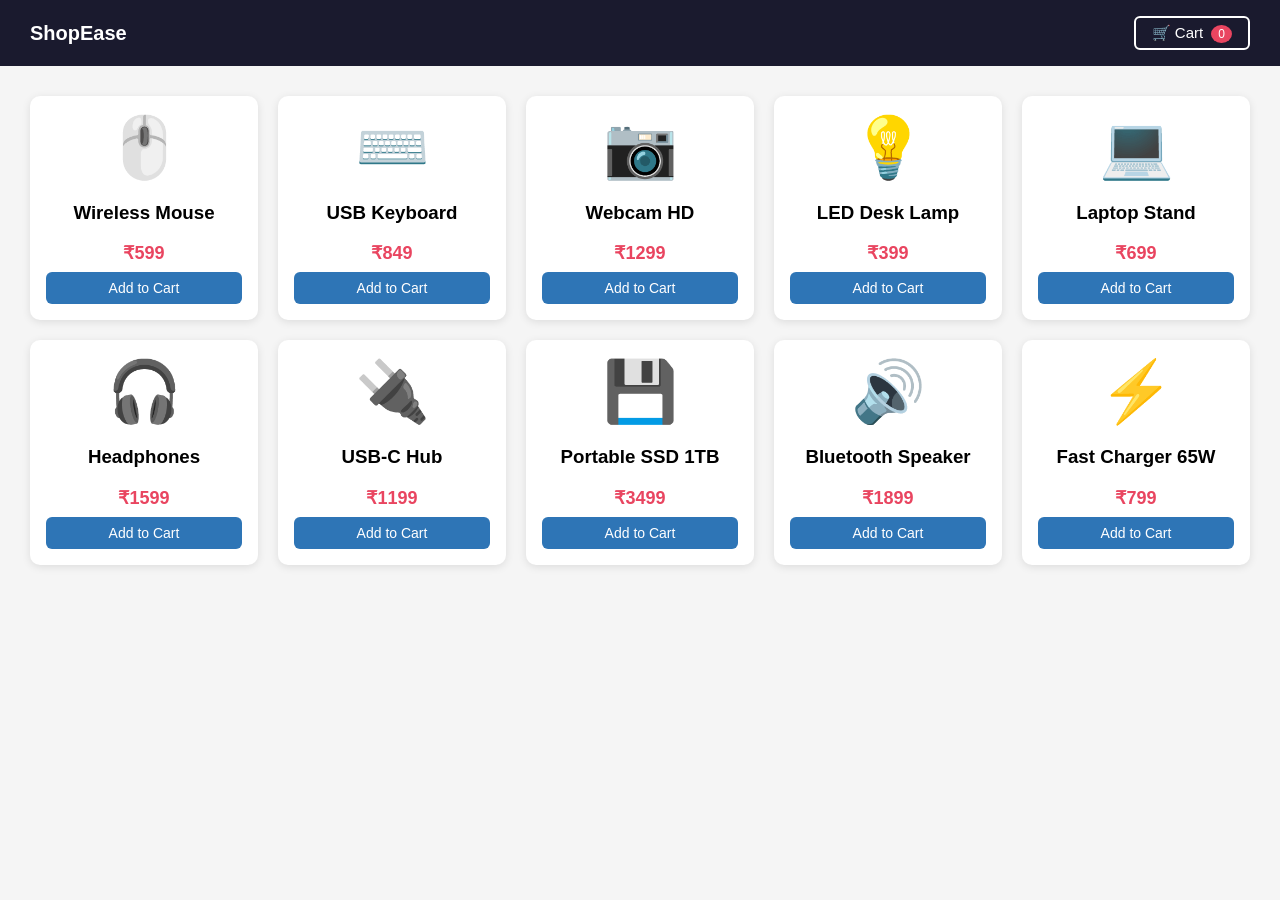
<file: EcommerceWeb/index.html>
<!DOCTYPE html>
<html lang="en">
<head>
  <title>ShopEase</title>
  <link href="style.css" rel="stylesheet">
  <link rel="stylesheet" href="animation.css">
</head>
<body>

<header>
  <span style="font-size:20px; font-weight:bold;">ShopEase</span>
  <button class="cart-btn" onclick="toggleCart()">
    🛒 Cart <span class="badge" id="cartCount">0</span>
  </button>
</header>

<div class="product-grid" id="productGrid"></div>

<!-- Cart panel -->
<div class="cart-panel" id="cartPanel">
  <h2>Your Cart</h2>
  <div id="cartItems"></div>
  <div class="cart-total" id="cartTotal"></div>
  <button class="checkout-btn" id="checkoutBtn" onclick="checkout()" disabled>Checkout</button>
  <button class="close-btn" onclick="toggleCart()">Close</button>
</div>

<!-- Order confirmed overlay -->
<div class="overlay" id="orderOverlay">
  <div class="order-box">
    <div style="font-size:50px;">📦</div>
    <h2>Order Confirmed!</h2>
    <div class="on-the-way">🚚 Your order is on the way!</div>
    <p style="color:#555; font-size:14px;">Estimated delivery: 2–4 business days</p>
    <div class="order-items" id="orderItems"></div>
    <div class="order-total" id="orderTotal"></div>
    <button class="done-btn" onclick="dismissOrder()">Continue Shopping</button>
  </div>
</div>

<script src="script.js"></script>
</body>
</html>
</file>
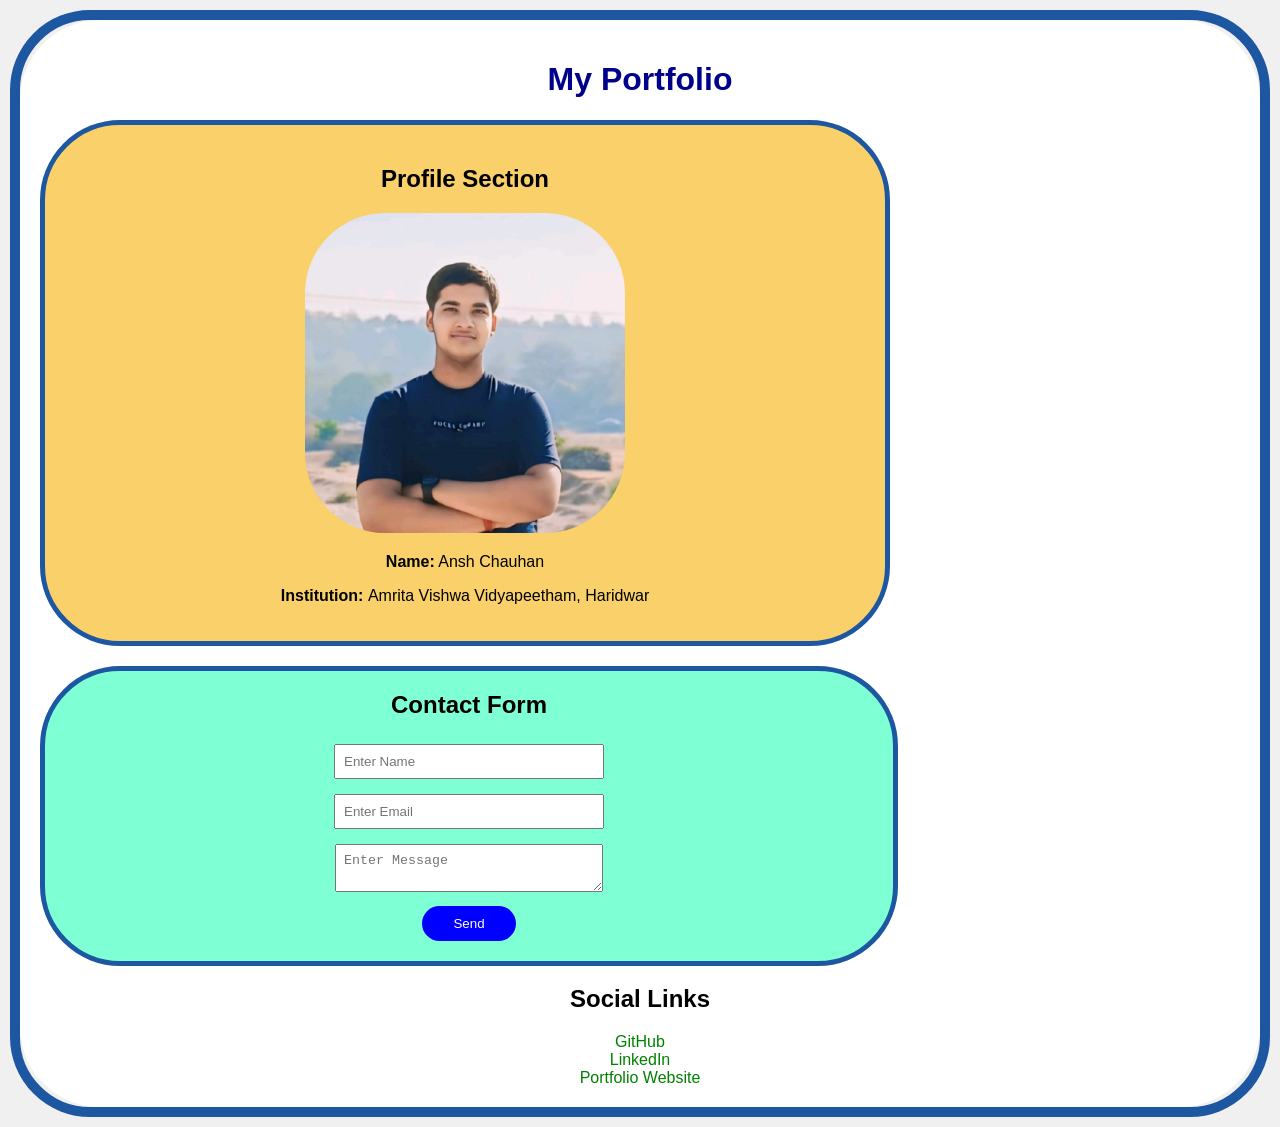
<file: Portfolio/index.html>
<!DOCTYPE html>
<html>
<head>
    <title>Portfolio Module</title>
    <link rel="stylesheet" href="style.css">
</head>

<body>
    <div class="mainBox">
        <h1>My Portfolio</h1>
        <div class="profile">
            <h2>Profile Section</h2>
            <img src="me.png" alt="Profile Image">
            <p><b>Name:</b> Ansh Chauhan</p>
            <p><b>Institution: </b>Amrita Vishwa Vidyapeetham, Haridwar</p>
        </div>

        <div class="contact">
            <h2>Contact Form</h2>
            <form>
                <input type="text" placeholder="Enter Name" id="name"><br>
                <input type="email" placeholder="Enter Email" id="email"><br>
                <textarea placeholder="Enter Message" id="message"></textarea><br>
                <button type="submit" onclick="Submit()">Send</button>
            </form>
        </div>

        <div class="links">
            <h2>Social Links</h2>
            <a href="https://www.github.in">GitHub</a><br>
            <a href="https://www.linkedin.com">LinkedIn</a><br>
            <a href="#">Portfolio Website</a>
        </div>
    </div>
<script src="script.js"></script>
</body>
</html>


 



<!-- 


 <!DOCTYPE html>
<html lang='en'>
<head>
  <title>To-Do List</title>
  <link rel="stylesheet" href="style.css">
</head>
<body>
  <nav class='navbar'>
    <div class='logo'>Ansh Website</div>
    <ul class='nav-links'>
      <li><a href='index.html'>Home</a></li>
      <li><a href='portfolio.html'>Portfolio</a></li>
      <li><a href='todo.html'>To-Do</a></li>
      <li><a href='quiz.html'>Quiz</a></li>
      <li><a href='shop.html'>Shop</a></li>
    </ul>
  </nav>
<div class="main">
  <h1>To-Do List</h1>
  <div class='input-area'>
    <input type='text' id='taskInput' placeholder='Enter a new task...'>
    <button onclick='addTask()'>Add</button>
  </div>
  <ul id='taskList'></ul>
</div>
  <script>
    function addTask() {
      const input = document.getElementById('taskInput');
      const text = input.value.trim();
      if (!text) { alert('Please enter a task!'); return; }
      const li = document.createElement('li');
      li.innerHTML = `
        <span>${text}</span>
        <div>
          <button class='btn-done' onclick='toggleDone(this)'>Done</button>
          <button class='btn-del'  onclick='deleteTask(this)'>Delete</button>
        </div>`;
      document.getElementById('taskList').appendChild(li);
      input.value = '';
    }
    function toggleDone(btn) { btn.closest('li').classList.toggle('done'); }
    function deleteTask(btn) { btn.closest('li').remove(); }
  </script>
</body>
</html>



  <style>
    body { 
        font-family: Arial, sans-serif; 
        max-width: 500px; 
        margin: 40px auto;
        background-color: antiquewhite;
        border:10px solid #2e5b6d;
        padding:30px;
        border-radius: 5em;
    }
    .input-area {
        display: flex; 
        gap: 10px; 
        margin-bottom: 20px; 
    }
    input[type='text'] { 
        flex: 1; 
        padding: 10px; 
        border: 2px solid #ccc; 
        border-radius: 6px; 
    }
    button { 
        padding: 10px 16px;
        background: #2e75b6; 
        color: #fff;
        border: none;
        border-radius: 6px; 
        cursor: pointer; 
    }
    li { 
        display: flex; 
        justify-content: space-between; 
        align-items: center;
        padding: 10px; 
        margin: 6px 0;
        background: #f9f9f9;
        border-left: 4px solid #2e75b6; 
        border-radius: 4px; 
    }
    li.done span { 
        text-decoration: line-through; 
        color: #999; 
    }
    .btn-done { 
        background: #27ae60; 
    }
    .btn-del  { 
        background: #e74c3c; 
    }
    .main{
    
    min-height: 10em;
    border:5px solid #2e5b6d;
    padding:40px;
    justify-self:center;
    border-radius:5em;
    background-color: gold;
    }

  </style> -->
</file>
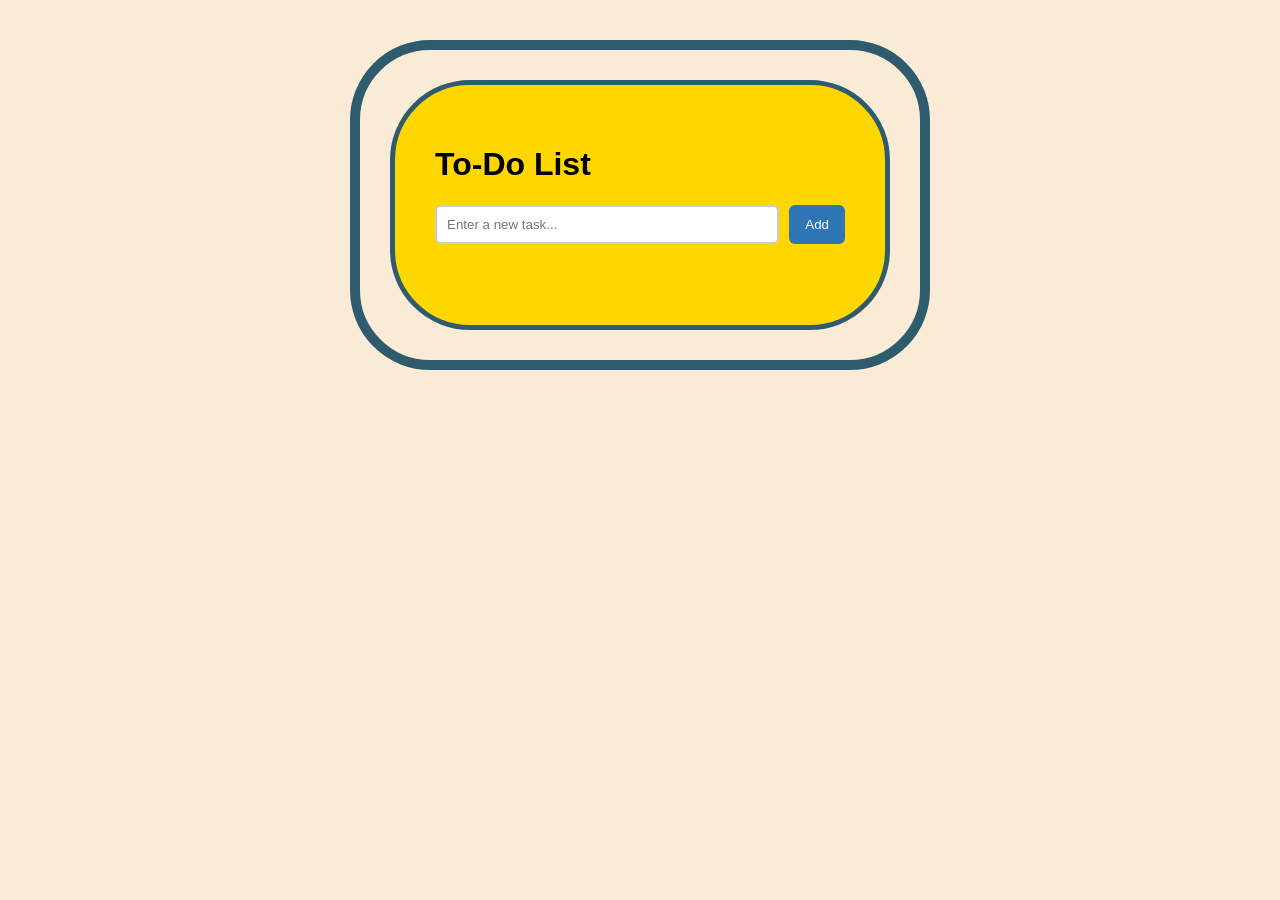
<file: TaskManagement/index.html>
<!DOCTYPE html>
<html lang='en'>
<head>
  <title>To-Do List</title>
  <link rel="stylesheet" href="animation.css">
<link rel="stylesheet" href="style.css">
</head>
<body>
<div class="main">
  <h1>To-Do List</h1>
  <div class='input-area'>
    <input type='text' id='taskInput' placeholder='Enter a new task...'>
    <button onclick='addTask()'>Add</button>
  </div>
  <ul id='taskList'></ul>
</div>
  <script src="script.js"></script>
</body>
</html>
</file>
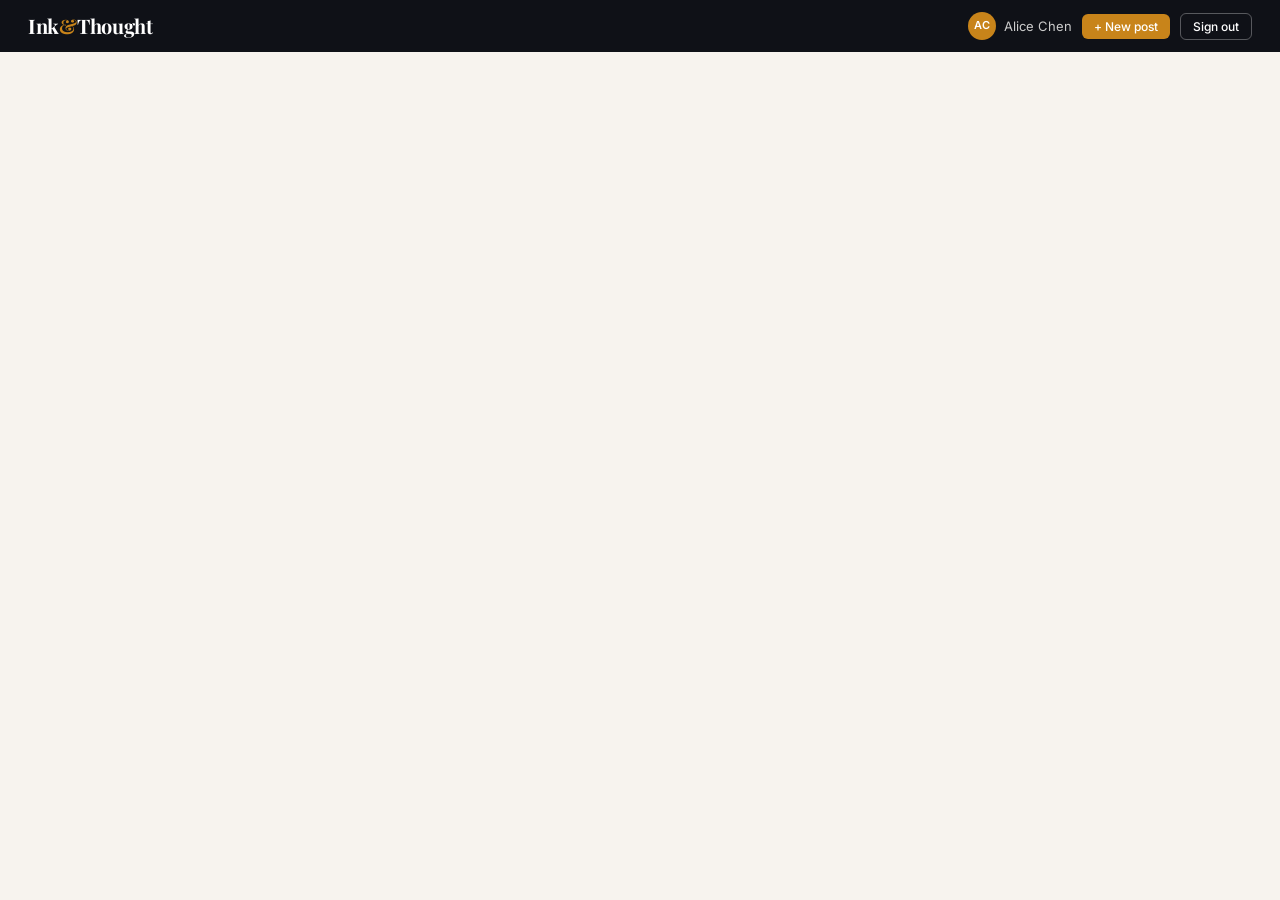
<file: BlogPlatform/blog_platform.html>
<!DOCTYPE html>
<html lang="en">
<head>
<meta charset="UTF-8">
<meta name="viewport" content="width=device-width, initial-scale=1.0">
<link href="https://fonts.googleapis.com/css2?family=Playfair+Display:wght@400;600;700&family=Inter:wght@300;400;500;600&display=swap" rel="stylesheet">
<style>
*{margin:0;padding:0;box-sizing:border-box}
:root{
--ink:#0F1117;--parchment:#F7F3EE;--accent:#C8841A;--accent-lt:#FDF3E0;
--sage:#5C7A62;--sage-lt:#EDF3EE;--muted:#7A7670;--border:#E2DDD7;
--white:#FFFFFF;--danger:#C0392B;--danger-lt:#FDE8E6;
--card-shadow:0 1px 4px rgba(15,17,23,0.08);
--serif:'Playfair Display',Georgia,serif;
--sans:'Inter',system-ui,sans-serif;
}
body{font-family:var(--sans);background:var(--parchment);color:var(--ink);min-height:100vh;font-size:15px;line-height:1.6}
h1,h2,h3,h4{font-family:var(--serif)}

/* TOPBAR */
#topbar{background:var(--ink);color:var(--white);display:flex;align-items:center;justify-content:space-between;padding:0 28px;height:52px;position:sticky;top:0;z-index:100}
.tb-brand{font-family:var(--serif);font-size:20px;font-weight:700;color:var(--white);cursor:pointer;letter-spacing:-.3px}
.tb-brand span{color:var(--accent)}
.tb-right{display:flex;align-items:center;gap:10px}
.tb-user{display:flex;align-items:center;gap:8px;font-size:13px;color:#ccc}
.avatar{width:28px;height:28px;border-radius:50%;background:var(--accent);display:flex;align-items:center;justify-content:center;font-size:11px;font-weight:600;color:var(--white)}
.btn{font-family:var(--sans);cursor:pointer;border:none;border-radius:6px;font-size:13px;font-weight:500;padding:7px 16px;transition:all .18s}
.btn-ghost{background:transparent;color:var(--white);border:1px solid rgba(255,255,255,.3)}
.btn-ghost:hover{background:rgba(255,255,255,.1)}
.btn-accent{background:var(--accent);color:var(--white)}
.btn-accent:hover{background:#B5741A}
.btn-sm{padding:5px 12px;font-size:12px}
.btn-outline{background:transparent;color:var(--ink);border:1px solid var(--border)}
.btn-outline:hover{background:var(--border)}
.btn-danger{background:var(--danger);color:#fff}
.btn-danger:hover{background:#a93226}
.btn-sage{background:var(--sage);color:#fff}
.btn-sage:hover{background:#4e6a54}

/* LAYOUT */
#app{display:none}
#auth-screen{display:flex;align-items:center;justify-content:center;min-height:calc(100vh - 52px);padding:20px}
.auth-card{background:var(--white);border:1px solid var(--border);border-radius:12px;padding:36px 40px;width:100%;max-width:420px;box-shadow:var(--card-shadow)}
.auth-card h2{font-size:24px;margin-bottom:6px}
.auth-card .sub{color:var(--muted);font-size:13px;margin-bottom:24px}
.field{margin-bottom:16px}
.field label{display:block;font-size:12px;font-weight:600;color:var(--muted);margin-bottom:5px;text-transform:uppercase;letter-spacing:.5px}
.field input,.field textarea,.field select{width:100%;padding:9px 12px;border:1px solid var(--border);border-radius:6px;font-family:var(--sans);font-size:14px;background:var(--white);color:var(--ink);outline:none;transition:border .15s}
.field input:focus,.field textarea:focus{border-color:var(--accent)}
.field textarea{resize:vertical;min-height:90px}
.auth-toggle{text-align:center;margin-top:16px;font-size:13px;color:var(--muted)}
.auth-toggle span{color:var(--accent);cursor:pointer;font-weight:500}
.auth-toggle span:hover{text-decoration:underline}
.err-msg{background:var(--danger-lt);color:var(--danger);border-radius:6px;padding:8px 12px;font-size:13px;margin-bottom:14px;display:none}
.success-msg{background:var(--sage-lt);color:var(--sage);border-radius:6px;padding:8px 12px;font-size:13px;margin-bottom:14px;display:none}

/* MAIN LAYOUT */
#main-layout{max-width:1100px;margin:0 auto;padding:28px 20px;display:grid;grid-template-columns:1fr 310px;gap:28px}
@media(max-width:760px){#main-layout{grid-template-columns:1fr}}

/* POST CARDS */
.section-header{display:flex;align-items:center;justify-content:space-between;margin-bottom:18px}
.section-title{font-size:18px;font-weight:700;font-family:var(--serif)}
.post-card{background:var(--white);border:1px solid var(--border);border-radius:10px;padding:22px 24px;margin-bottom:14px;box-shadow:var(--card-shadow);cursor:pointer;transition:transform .18s,box-shadow .18s;position:relative;border-left:4px solid transparent}
.post-card:hover{transform:translateY(-2px);box-shadow:0 4px 16px rgba(15,17,23,0.1)}
.post-card.cat-tech{border-left-color:#2980b9}
.post-card.cat-life{border-left-color:var(--sage)}
.post-card.cat-opinion{border-left-color:var(--accent)}
.post-card.cat-tutorial{border-left-color:#8e44ad}
.post-meta{display:flex;align-items:center;gap:10px;margin-bottom:10px;flex-wrap:wrap}
.cat-badge{font-size:10px;font-weight:600;text-transform:uppercase;letter-spacing:.6px;padding:3px 8px;border-radius:4px}
.cat-tech{background:#EBF3FB;color:#1a6fa8}
.cat-life{background:var(--sage-lt);color:var(--sage)}
.cat-opinion{background:var(--accent-lt);color:var(--accent)}
.cat-tutorial{background:#F3EBF9;color:#6c3483}
.post-time{font-size:12px;color:var(--muted)}
.post-author{font-size:12px;color:var(--muted);font-weight:500}
.post-card h3{font-size:18px;font-weight:700;margin-bottom:8px;line-height:1.35;font-family:var(--serif)}
.post-card p.excerpt{font-size:13px;color:var(--muted);line-height:1.6;margin-bottom:12px}
.post-footer{display:flex;align-items:center;justify-content:space-between}
.comment-count{font-size:12px;color:var(--muted);display:flex;align-items:center;gap:4px}
.post-actions{display:flex;gap:6px}
.empty-state{text-align:center;padding:48px 20px;color:var(--muted)}
.empty-state h3{font-size:18px;margin-bottom:8px;color:var(--ink);font-family:var(--serif)}
.empty-state p{font-size:13px}

/* SIDEBAR */
.sidebar-card{background:var(--white);border:1px solid var(--border);border-radius:10px;padding:20px;margin-bottom:18px;box-shadow:var(--card-shadow)}
.sidebar-card h4{font-size:13px;font-weight:700;text-transform:uppercase;letter-spacing:.6px;color:var(--muted);margin-bottom:14px}
.user-info{display:flex;align-items:center;gap:12px;margin-bottom:14px}
.user-info .avatar{width:40px;height:40px;font-size:15px}
.user-info-text .name{font-weight:600;font-size:14px}
.user-info-text .email{font-size:12px;color:var(--muted)}
.stat-row{display:flex;justify-content:space-between;margin-bottom:16px}
.stat-box{text-align:center;flex:1}
.stat-box .num{font-size:22px;font-weight:700;font-family:var(--serif);color:var(--ink)}
.stat-box .lbl{font-size:11px;color:var(--muted);margin-top:2px}
.filter-btn{display:block;width:100%;text-align:left;background:none;border:none;cursor:pointer;padding:7px 10px;border-radius:6px;font-size:13px;font-family:var(--sans);color:var(--ink);transition:background .15s;margin-bottom:2px}
.filter-btn:hover{background:var(--parchment)}
.filter-btn.active{background:var(--accent-lt);color:var(--accent);font-weight:600}
.cat-dot{display:inline-block;width:8px;height:8px;border-radius:50%;margin-right:6px}

/* MODAL OVERLAY */
.modal-bg{position:fixed;inset:0;background:rgba(15,17,23,.55);z-index:200;display:none;align-items:center;justify-content:center;padding:20px}
.modal-bg.open{display:flex}
.modal{background:var(--white);border-radius:12px;width:100%;max-width:640px;max-height:90vh;overflow-y:auto;padding:32px 36px;position:relative;box-shadow:0 20px 60px rgba(0,0,0,.2)}
.modal-close{position:absolute;top:14px;right:16px;background:none;border:none;cursor:pointer;font-size:20px;color:var(--muted);line-height:1}
.modal-close:hover{color:var(--ink)}
.modal h2{font-size:22px;margin-bottom:20px}
.modal-footer{display:flex;gap:10px;justify-content:flex-end;margin-top:20px}

/* POST DETAIL */
#post-detail{display:none;max-width:760px;margin:0 auto;padding:28px 20px}
.back-btn{display:inline-flex;align-items:center;gap:6px;font-size:13px;color:var(--muted);cursor:pointer;margin-bottom:22px;border:none;background:none;font-family:var(--sans)}
.back-btn:hover{color:var(--ink)}
.detail-header{margin-bottom:22px}
.detail-header h1{font-size:30px;font-weight:700;line-height:1.25;margin-bottom:12px;font-family:var(--serif)}
.detail-meta{display:flex;align-items:center;gap:12px;flex-wrap:wrap;font-size:13px;color:var(--muted);margin-bottom:16px}
.detail-body{font-size:15px;line-height:1.8;color:#2c2a27;margin-bottom:32px;white-space:pre-wrap}
.divider{border:none;border-top:1px solid var(--border);margin:24px 0}
.comments-section h3{font-size:18px;font-weight:700;font-family:var(--serif);margin-bottom:18px}
.comment-form{background:var(--parchment);border-radius:10px;padding:18px;margin-bottom:22px}
.comment-form textarea{width:100%;padding:9px 12px;border:1px solid var(--border);border-radius:6px;font-family:var(--sans);font-size:13px;resize:vertical;min-height:72px;outline:none;background:var(--white)}
.comment-form textarea:focus{border-color:var(--accent)}
.comment-form-footer{display:flex;justify-content:flex-end;margin-top:10px}
.comment{display:flex;gap:12px;margin-bottom:18px}
.comment-avatar{width:34px;height:34px;border-radius:50%;background:var(--sage);display:flex;align-items:center;justify-content:center;font-size:12px;font-weight:600;color:#fff;flex-shrink:0}
.comment-bubble{flex:1;background:var(--white);border:1px solid var(--border);border-radius:8px;padding:12px 14px}
.comment-author{font-weight:600;font-size:13px;margin-bottom:2px}
.comment-time{font-size:11px;color:var(--muted);margin-bottom:6px}
.comment-text{font-size:13px;line-height:1.6;color:var(--ink)}
.comment-del{float:right;background:none;border:none;font-size:11px;color:var(--muted);cursor:pointer;margin-left:8px}
.comment-del:hover{color:var(--danger)}
.no-comments{text-align:center;padding:24px;color:var(--muted);font-size:13px}
.own-badge{font-size:10px;background:var(--accent-lt);color:var(--accent);padding:1px 6px;border-radius:4px;margin-left:6px;font-weight:500}
</style>
</head>
<body>

<div id="topbar">
  <div class="tb-brand" onclick="goHome()">Ink<span>&</span>Thought</div>
  <div class="tb-right">
    <div id="auth-btns" style="display:flex;gap:8px">
      <button class="btn btn-ghost btn-sm" onclick="showAuth('login')">Sign in</button>
      <button class="btn btn-accent btn-sm" onclick="showAuth('register')">Join free</button>
    </div>
    <div id="user-btns" style="display:none;display:flex;gap:10px;align-items:center">
      <div class="tb-user">
        <div class="avatar" id="nav-avatar"></div>
        <span id="nav-name"></span>
      </div>
      <button class="btn btn-accent btn-sm" onclick="openNewPost()">+ New post</button>
      <button class="btn btn-ghost btn-sm" onclick="logout()">Sign out</button>
    </div>
  </div>
</div>

<!-- AUTH SCREEN -->
<div id="auth-screen">
  <div class="auth-card">
    <h2 id="auth-title">Welcome back</h2>
    <p class="sub" id="auth-sub">Sign in to read, write, and connect.</p>
    <div class="err-msg" id="auth-err"></div>
    <div class="success-msg" id="auth-ok"></div>
    <div class="field"><label>Email</label><input type="email" id="auth-email" placeholder="you@example.com"></div>
    <div class="field" id="auth-name-field" style="display:none"><label>Display name</label><input type="text" id="auth-name" placeholder="Your name"></div>
    <div class="field"><label>Password</label><input type="password" id="auth-pass" placeholder="••••••••"></div>
    <button class="btn btn-accent" style="width:100%;padding:10px" id="auth-submit-btn" onclick="authSubmit()">Sign in</button>
    <div class="auth-toggle" id="auth-toggle">Don't have an account? <span onclick="switchAuth()">Join free</span></div>
  </div>
</div>

<!-- MAIN APP -->
<div id="app">
  <div id="main-layout">
    <div id="feed-col">
      <div class="section-header">
        <div class="section-title" id="feed-title">Latest posts</div>
        <div id="feed-subtitle" style="font-size:12px;color:var(--muted)"></div>
      </div>
      <div id="post-list"></div>
    </div>
    <div id="sidebar">
      <div class="sidebar-card">
        <h4>Your profile</h4>
        <div class="user-info">
          <div class="avatar" id="sidebar-avatar" style="width:40px;height:40px;font-size:15px"></div>
          <div class="user-info-text">
            <div class="name" id="sidebar-name"></div>
            <div class="email" id="sidebar-email"></div>
          </div>
        </div>
        <div class="stat-row">
          <div class="stat-box"><div class="num" id="stat-posts">0</div><div class="lbl">Posts</div></div>
          <div class="stat-box"><div class="num" id="stat-comments">0</div><div class="lbl">Comments</div></div>
          <div class="stat-box"><div class="num" id="stat-total">0</div><div class="lbl">Total posts</div></div>
        </div>
        <button class="btn btn-outline" style="width:100%;font-size:13px" onclick="openNewPost()">Write a new post</button>
      </div>
      <div class="sidebar-card">
        <h4>Filter by category</h4>
        <button class="filter-btn active" onclick="setFilter('all',this)"><span class="cat-dot" style="background:#666"></span>All posts</button>
        <button class="filter-btn" onclick="setFilter('tech',this)"><span class="cat-dot" style="background:#2980b9"></span>Technology</button>
        <button class="filter-btn" onclick="setFilter('life',this)"><span class="cat-dot" style="background:#5C7A62"></span>Lifestyle</button>
        <button class="filter-btn" onclick="setFilter('opinion',this)"><span class="cat-dot" style="background:#C8841A"></span>Opinion</button>
        <button class="filter-btn" onclick="setFilter('tutorial',this)"><span class="cat-dot" style="background:#8e44ad"></span>Tutorial</button>
      </div>
    </div>
  </div>
</div>

<!-- POST DETAIL VIEW -->
<div id="post-detail">
  <button class="back-btn" onclick="backToFeed()">&#8592; Back to feed</button>
  <div class="detail-header">
    <div class="post-meta" id="detail-meta"></div>
    <h1 id="detail-title"></h1>
    <div class="detail-meta" id="detail-info"></div>
    <div id="detail-owner-actions" style="display:none;gap:8px;display:none"></div>
  </div>
  <div class="detail-body" id="detail-body"></div>
  <hr class="divider">
  <div class="comments-section">
    <h3 id="comments-heading">Comments</h3>
    <div class="comment-form" id="comment-form">
      <textarea id="comment-input" placeholder="Share your thoughts..."></textarea>
      <div class="comment-form-footer">
        <button class="btn btn-accent btn-sm" onclick="submitComment()">Post comment</button>
      </div>
    </div>
    <div id="comments-list"></div>
  </div>
</div>

<!-- NEW/EDIT POST MODAL -->
<div class="modal-bg" id="post-modal">
  <div class="modal">
    <button class="modal-close" onclick="closeModal('post-modal')">&#215;</button>
    <h2 id="post-modal-title">Write a new post</h2>
    <div class="err-msg" id="post-err"></div>
    <input type="hidden" id="edit-post-id">
    <div class="field"><label>Title</label><input type="text" id="post-title" placeholder="An interesting headline..."></div>
    <div class="field">
      <label>Category</label>
      <select id="post-cat" style="width:100%;padding:9px 12px;border:1px solid var(--border);border-radius:6px;font-family:var(--sans);font-size:14px;background:var(--white);color:var(--ink);outline:none">
        <option value="tech">Technology</option>
        <option value="life">Lifestyle</option>
        <option value="opinion">Opinion</option>
        <option value="tutorial">Tutorial</option>
      </select>
    </div>
    <div class="field"><label>Content</label><textarea id="post-body" placeholder="Write your post here..." style="min-height:180px"></textarea></div>
    <div class="modal-footer">
      <button class="btn btn-outline" onclick="closeModal('post-modal')">Cancel</button>
      <button class="btn btn-accent" onclick="savePost()">Publish post</button>
    </div>
  </div>
</div>

<!-- DELETE CONFIRM MODAL -->
<div class="modal-bg" id="delete-modal">
  <div class="modal" style="max-width:380px">
    <button class="modal-close" onclick="closeModal('delete-modal')">&#215;</button>
    <h2 style="font-size:18px;margin-bottom:10px">Delete this post?</h2>
    <p style="font-size:13px;color:var(--muted);margin-bottom:20px">This will permanently delete the post and all its comments. This can't be undone.</p>
    <div class="modal-footer">
      <button class="btn btn-outline" onclick="closeModal('delete-modal')">Cancel</button>
      <button class="btn btn-danger" onclick="confirmDelete()">Delete post</button>
    </div>
  </div>
</div>

<script>
let state = {
  mode: 'auth',
  authMode: 'login',
  currentUser: null,
  currentFilter: 'all',
  viewingPostId: null,
  deletingPostId: null,
  users: [
    {id:'u1',name:'Alice Chen',email:'alice@example.com',pass:'alice123'},
    {id:'u2',name:'Marcus Webb',email:'marcus@example.com',pass:'marcus123'},
  ],
  posts: [
    {id:'p1',title:'Why Electron is perfect for cross-platform desktop apps',body:'Electron has transformed how we build desktop applications. By combining Chromium and Node.js, it lets web developers build native-feeling apps using the same skills they use every day.\n\nThe beauty of Electron lies in its simplicity. You write HTML, CSS, and JavaScript — and you get a desktop app for Windows, macOS, and Linux. No platform-specific code, no new languages to learn.\n\nOf course, it has trade-offs. The bundle size is larger than native apps since Chromium is bundled in. Memory usage is higher. But for productivity tools, dev tools, and internal apps, these trade-offs are almost always worth it.\n\nApps like VS Code, Slack, Figma, Notion, and Discord all run on Electron. That says a lot about its production-readiness.',cat:'tech',author:'u1',authorName:'Alice Chen',ts:Date.now()-86400000*3,comments:[]},
    {id:'p2',title:'The art of writing a blog post people actually finish reading',body:'Most blog posts are abandoned within the first paragraph. Why? Because they promise something in the headline and immediately disappoint with a wall of preamble.\n\nHere is the single most important rule: start with your best idea. Not a definition, not a history lesson, not "In today\'s fast-paced world..." — your actual, interesting, specific idea.\n\nThe second rule is rhythm. Long sentences build tension. Short ones release it. Vary them. Mix technical depth with plain language. Give readers a reason to stay at the end of every paragraph.\n\nFinally, earn your ending. Don\'t summarize what you just said. Leave the reader with something they\'ll think about later.',cat:'opinion',author:'u2',authorName:'Marcus Webb',ts:Date.now()-86400000*1,comments:[
      {id:'c1',text:'This completely changed how I approach writing. The "start with your best idea" rule is so obvious in hindsight!',author:'u1',authorName:'Alice Chen',ts:Date.now()-86400000*.5}
    ]},
    {id:'p3',title:'Local Storage vs IndexedDB: choosing the right client-side store',body:'When you need to persist data in a browser app without a server, you have two main options: localStorage and IndexedDB.\n\nLocalStorage is simple: key-value pairs, synchronous, up to ~5MB. Great for user preferences, settings, or small amounts of string data. The catch? Blocking — every read/write blocks the main thread.\n\nIndexedDB is a full object store: asynchronous, supports complex queries, stores structured data, up to gigabytes. The trade-off is API complexity. You need to work with transactions, cursors, and event-driven callbacks.\n\nFor most UI Lab projects, localStorage is plenty. For offline-capable apps, media caches, or large datasets, reach for IndexedDB or a wrapper like Dexie.js.',cat:'tutorial',author:'u1',authorName:'Alice Chen',ts:Date.now()-86400000*5,comments:[
      {id:'c2',text:'Dexie.js is a game-changer. The localStorage-like API on top of IndexedDB is so much nicer to work with.',author:'u2',authorName:'Marcus Webb',ts:Date.now()-86400000*4.5},
      {id:'c3',text:'Great breakdown! What about sessionStorage? Worth mentioning it is cleared when the tab closes.',author:'u1',authorName:'Alice Chen',ts:Date.now()-86400000*4}
    ]},
  ]
};

function uid(){return 'x'+Math.random().toString(36).slice(2,9)}
function initials(name){return name.split(' ').map(w=>w[0]).join('').toUpperCase().slice(0,2)}
function timeAgo(ts){
  const d=(Date.now()-ts)/1000;
  if(d<60)return 'just now';
  if(d<3600)return Math.floor(d/60)+'m ago';
  if(d<86400)return Math.floor(d/3600)+'h ago';
  return Math.floor(d/86400)+'d ago';
}
function catLabel(c){return{tech:'Technology',life:'Lifestyle',opinion:'Opinion',tutorial:'Tutorial'}[c]||c}
function show(id){document.getElementById(id).style.display=''}
function hide(id){document.getElementById(id).style.display='none'}

// AUTH
function showAuth(mode){
  state.authMode=mode;
  hide('app'); hide('post-detail');
  show('auth-screen');
  document.getElementById('auth-title').textContent=mode==='login'?'Welcome back':'Create an account';
  document.getElementById('auth-sub').textContent=mode==='login'?'Sign in to read, write, and connect.':'Join the community and start writing.';
  document.getElementById('auth-name-field').style.display=mode==='register'?'':'none';
  document.getElementById('auth-submit-btn').textContent=mode==='login'?'Sign in':'Create account';
  document.getElementById('auth-toggle').innerHTML=mode==='login'?`Don't have an account? <span onclick="switchAuth()">Join free</span>`:`Already have an account? <span onclick="switchAuth()">Sign in</span>`;
  document.getElementById('auth-err').style.display='none';
  document.getElementById('auth-ok').style.display='none';
}
function switchAuth(){showAuth(state.authMode==='login'?'register':'login')}
function showErr(id,msg){const el=document.getElementById(id);el.textContent=msg;el.style.display=''}
function authSubmit(){
  const email=document.getElementById('auth-email').value.trim();
  const pass=document.getElementById('auth-pass').value;
  document.getElementById('auth-err').style.display='none';
  if(!email||!pass){showErr('auth-err','Please fill in all fields.');return}
  if(state.authMode==='login'){
    const u=state.users.find(x=>x.email===email&&x.pass===pass);
    if(!u){showErr('auth-err','Incorrect email or password.');return}
    loginUser(u);
  } else {
    const name=document.getElementById('auth-name').value.trim();
    if(!name){showErr('auth-err','Please enter a display name.');return}
    if(state.users.find(x=>x.email===email)){showErr('auth-err','That email is already registered.');return}
    const u={id:uid(),name,email,pass};
    state.users.push(u);
    loginUser(u);
  }
}
function loginUser(u){
  state.currentUser=u;
  document.getElementById('auth-btns').style.display='none';
  document.getElementById('user-btns').style.display='flex';
  document.getElementById('nav-avatar').textContent=initials(u.name);
  document.getElementById('nav-name').textContent=u.name;
  document.getElementById('sidebar-avatar').textContent=initials(u.name);
  document.getElementById('sidebar-name').textContent=u.name;
  document.getElementById('sidebar-email').textContent=u.email;
  hide('auth-screen');
  showFeed();
}
function logout(){
  state.currentUser=null;
  document.getElementById('auth-btns').style.display='flex';
  document.getElementById('user-btns').style.display='none';
  hide('app'); hide('post-detail');
  showAuth('login');
}

// FEED
function goHome(){if(state.currentUser)showFeed();else showAuth('login')}
function showFeed(){
  hide('post-detail');
  show('app');
  state.viewingPostId=null;
  renderFeed();
}
function setFilter(cat,btn){
  state.currentFilter=cat;
  document.querySelectorAll('.filter-btn').forEach(b=>b.classList.remove('active'));
  btn.classList.add('active');
  document.getElementById('feed-title').textContent=cat==='all'?'Latest posts':catLabel(cat)+' posts';
  renderFeed();
}
function renderFeed(){
  const u=state.currentUser;
  const posts=state.posts.filter(p=>state.currentFilter==='all'||p.cat===state.currentFilter).sort((a,b)=>b.ts-a.ts);
  const myPosts=state.posts.filter(p=>p.author===u.id).length;
  const myComments=state.posts.reduce((s,p)=>s+p.comments.filter(c=>c.author===u.id).length,0);
  document.getElementById('stat-posts').textContent=myPosts;
  document.getElementById('stat-comments').textContent=myComments;
  document.getElementById('stat-total').textContent=state.posts.length;
  const list=document.getElementById('post-list');
  if(posts.length===0){
    list.innerHTML=`<div class="empty-state"><h3>No posts yet</h3><p>Be the first to write in this category.</p></div>`;
    return;
  }
  list.innerHTML=posts.map(p=>{
    const isOwner=p.author===u.id;
    return`<div class="post-card cat-${p.cat}" onclick="openPost('${p.id}')">
      <div class="post-meta">
        <span class="cat-badge cat-${p.cat}">${catLabel(p.cat)}</span>
        <span class="post-author">${p.authorName}${isOwner?'<span class="own-badge">You</span>':''}</span>
        <span class="post-time">${timeAgo(p.ts)}</span>
      </div>
      <h3>${p.title}</h3>
      <p class="excerpt">${p.body.slice(0,160).replace(/\n/g,' ')}${p.body.length>160?'…':''}</p>
      <div class="post-footer">
        <div class="comment-count">&#128172; ${p.comments.length} comment${p.comments.length!==1?'s':''}</div>
        ${isOwner?`<div class="post-actions" onclick="event.stopPropagation()">
          <button class="btn btn-outline btn-sm" onclick="openEditPost('${p.id}')">Edit</button>
          <button class="btn btn-danger btn-sm" onclick="askDelete('${p.id}')">Delete</button>
        </div>`:''}
      </div>
    </div>`
  }).join('');
}

// POST DETAIL
function openPost(id){
  const p=state.posts.find(x=>x.id===id);
  if(!p)return;
  state.viewingPostId=id;
  hide('app');
  show('post-detail');
  const isOwner=p.author===state.currentUser.id;
  document.getElementById('detail-meta').innerHTML=`<span class="cat-badge cat-${p.cat}">${catLabel(p.cat)}</span>`;
  document.getElementById('detail-title').textContent=p.title;
  document.getElementById('detail-info').innerHTML=`<span>By <strong>${p.authorName}</strong></span><span>${timeAgo(p.ts)}</span><span>&#128172; ${p.comments.length} comments</span>`;
  const oa=document.getElementById('detail-owner-actions');
  if(isOwner){
    oa.style.display='flex';
    oa.innerHTML=`<button class="btn btn-outline btn-sm" onclick="openEditPost('${p.id}')">Edit post</button><button class="btn btn-danger btn-sm" onclick="askDelete('${p.id}')">Delete post</button>`;
  } else {
    oa.style.display='none';
  }
  document.getElementById('detail-body').textContent=p.body;
  document.getElementById('comment-input').value='';
  renderComments(p);
}
function renderComments(p){
  const u=state.currentUser;
  document.getElementById('comments-heading').textContent=`${p.comments.length} Comment${p.comments.length!==1?'s':''}`;
  const list=document.getElementById('comments-list');
  if(p.comments.length===0){
    list.innerHTML='<div class="no-comments">No comments yet. Be the first!</div>';return;
  }
  list.innerHTML=p.comments.map(c=>`
    <div class="comment">
      <div class="comment-avatar" style="background:${c.author===u.id?'var(--accent)':'var(--sage)'}">${initials(c.authorName)}</div>
      <div class="comment-bubble">
        <span class="comment-author">${c.authorName}${c.author===u.id?'<span class="own-badge">You</span>':''}</span>
        ${c.author===u.id?`<button class="comment-del" onclick="deleteComment('${p.id}','${c.id}')">Delete</button>`:''}
        <div class="comment-time">${timeAgo(c.ts)}</div>
        <div class="comment-text">${c.text}</div>
      </div>
    </div>`).join('');
}
function backToFeed(){showFeed()}
function submitComment(){
  const text=document.getElementById('comment-input').value.trim();
  if(!text)return;
  const p=state.posts.find(x=>x.id===state.viewingPostId);
  if(!p)return;
  p.comments.push({id:uid(),text,author:state.currentUser.id,authorName:state.currentUser.name,ts:Date.now()});
  document.getElementById('comment-input').value='';
  renderComments(p);
  document.getElementById('detail-info').innerHTML=`<span>By <strong>${p.authorName}</strong></span><span>${timeAgo(p.ts)}</span><span>&#128172; ${p.comments.length} comments</span>`;
}
function deleteComment(pid,cid){
  const p=state.posts.find(x=>x.id===pid);
  if(!p)return;
  p.comments=p.comments.filter(c=>c.id!==cid);
  renderComments(p);
}

// POST CRUD
function openNewPost(){
  document.getElementById('edit-post-id').value='';
  document.getElementById('post-modal-title').textContent='Write a new post';
  document.getElementById('post-title').value='';
  document.getElementById('post-body').value='';
  document.getElementById('post-cat').value='tech';
  document.getElementById('post-err').style.display='none';
  openModal('post-modal');
}
function openEditPost(id){
  const p=state.posts.find(x=>x.id===id);
  if(!p)return;
  document.getElementById('edit-post-id').value=id;
  document.getElementById('post-modal-title').textContent='Edit post';
  document.getElementById('post-title').value=p.title;
  document.getElementById('post-body').value=p.body;
  document.getElementById('post-cat').value=p.cat;
  document.getElementById('post-err').style.display='none';
  openModal('post-modal');
}
function savePost(){
  const title=document.getElementById('post-title').value.trim();
  const body=document.getElementById('post-body').value.trim();
  const cat=document.getElementById('post-cat').value;
  if(!title||!body){showErr('post-err','Please fill in the title and content.');return}
  const editId=document.getElementById('edit-post-id').value;
  if(editId){
    const p=state.posts.find(x=>x.id===editId);
    if(p){p.title=title;p.body=body;p.cat=cat}
  } else {
    state.posts.unshift({id:uid(),title,body,cat,author:state.currentUser.id,authorName:state.currentUser.name,ts:Date.now(),comments:[]});
  }
  closeModal('post-modal');
  if(editId&&state.viewingPostId===editId){openPost(editId)}else{showFeed()}
}
function askDelete(id){
  state.deletingPostId=id;
  openModal('delete-modal');
}
function confirmDelete(){
  state.posts=state.posts.filter(p=>p.id!==state.deletingPostId);
  closeModal('delete-modal');
  if(state.viewingPostId===state.deletingPostId){showFeed()}
  else renderFeed();
  state.deletingPostId=null;
}
function openModal(id){document.getElementById(id).classList.add('open')}
function closeModal(id){document.getElementById(id).classList.remove('open')}

// BOOT — go straight to feed as Alice (demo)
loginUser(state.users[0]);
</script>
</body>
</html>
</file>
<file: EcommerceWeb/style.css>
body { 
        font-family: Arial, sans-serif; 
        margin: 0; 
        background: #f5f5f5; }

    header {
      background: #1a1a2e; 
      color: #fff; 
      padding: 16px 30px;
      display: flex; 
      justify-content: space-between; 
      align-items: center;
    }
    .cart-btn {
      cursor: pointer; 
      background: none; 
      border: 2px solid #fff;
      color: #fff; 
      padding: 6px 16px; 
      border-radius: 6px; 
      font-size: 15px;
    }
    .badge {
      background: #e94560; 
      color: #fff; 
      border-radius: 50%;
      padding: 2px 7px; 
      font-size: 12px; 
      margin-left: 4px;
    }

    .product-grid {
      display: grid;
      grid-template-columns: repeat(auto-fill, minmax(200px, 1fr));
      gap: 20px; 
      padding: 30px;
    }
    .product-card {
      background: #fff; 
      border-radius: 10px; 
      padding: 16px;
      box-shadow: 0 2px 8px rgba(0,0,0,0.1); 
      text-align: center;
    }
    .product-card .emoji { 
        font-size: 60px; 
    }
    .price { 
        color: #e94560; 
        font-weight: bold;
        font-size: 18px; 
        margin: 8px 0; 
    }
    .add-btn {
      background: #2e75b6; 
      color: #fff; 
      border: none;
      padding: 8px 20px; 
      border-radius: 6px; 
      cursor: pointer; 
      width: 100%;
      font-size: 14px;
    }
    .add-btn:hover { 
        background: #1a5a9a; 
    }

    .cart-panel {
      display: none; 
      position: fixed; 
      right: 0; 
      top: 0;
      width: 300px; 
      height: 100%; 
      background: #fff;
      box-shadow: -3px 0 15px rgba(0,0,0,0.2);
      padding: 20px; 
      overflow-y: auto;
    }
    .cart-item {
      display: flex; 
      justify-content: space-between; 
      align-items: center;
      padding: 8px 0; 
      border-bottom: 1px solid #eee; 
      font-size: 14px;
    }
    .remove-btn {
      background: none; 
      border: none; 
      color: #e94560;
      cursor: pointer; 
      font-size: 16px; 
      padding: 0 4px;
    }
    .cart-total { 
        font-weight: bold; 
        font-size: 16px;
        margin: 12px 0; 
    }
    .checkout-btn {
      background: #27ae60; 
      color: #fff; 
      border: none;
      padding: 10px; 
      border-radius: 6px; 
      cursor: pointer;
      width: 100%; 
      font-size: 15px; 
      margin-bottom: 8px;
    }
    .checkout-btn:disabled { 
        background: #aaa; 
        cursor: not-allowed; 
    }
    .close-btn {
      background: #e94560; 
      color: #fff; 
      border: none;
      padding: 8px 16px; 
      border-radius: 6px; 
      cursor: pointer; 
      width: 100%;
    }

    .overlay {
      display: none; 
      position: fixed; 
      inset: 0;
      background: rgba(0,0,0,0.5); 
      align-items: center; 
      justify-content: center;
      z-index: 200;
    }
    .overlay.open { 
        display: flex; 
    }
    .order-box {
      background: #fff; 
      border-radius: 12px; 
      padding: 32px 28px;
      text-align: center; 
      max-width: 340px; 
      width: 90%;
    }
    .order-box h2 { 
        margin-bottom: 8px; 
        color: #1a1a2e; 
    }
    .on-the-way {
      display: inline-block; 
      background: #eafaf1; 
      color: #27ae60;
      border: 1px solid #27ae60; 
      padding: 8px 20px;
      border-radius: 20px; 
      font-weight: bold; 
      margin: 14px 0;
    }
    .order-items { 
        text-align: left; 
        font-size: 14px; 
        color: #555; 
        margin: 12px 0; 
    }
    .order-total { 
        font-weight: bold; 
        color: #1a1a2e; 
        margin-top: 8px; 
    }
    .done-btn {
      background: #1a1a2e; 
      color: #fff; 
      border: none;
      padding: 10px 28px; 
      border-radius: 6px; 
      cursor: pointer; 
      margin-top: 12px;
    }
</file>
<file: EcommerceWeb/animation.css>
/* animations.css */

/* 1. Page load fade-in */
@keyframes fadeIn {
  from { opacity: 0; transform: translateY(20px); }
  to   { opacity: 1; transform: translateY(0); }
}
.page-enter {
  animation: fadeIn 0.5s ease forwards;
}

/* 2. Card hover lift effect */
.card, .product-card {
  transition: transform 0.3s ease, box-shadow 0.3s ease;
}
.card:hover, .product-card:hover {
  transform: translateY(-6px);
  box-shadow: 0 10px 25px rgba(0, 0, 0, 0.15);
}

/* 3. Button pulse animation */
@keyframes pulse {
  0%   { transform: scale(1);    box-shadow: 0 0 0 0 rgba(46,117,182,0.5); }
  70%  { transform: scale(1.03); box-shadow: 0 0 0 8px rgba(46,117,182,0); }
  100% { transform: scale(1);    box-shadow: 0 0 0 0 rgba(46,117,182,0); }
}
button:focus { animation: pulse 0.8s ease; }

/* 4. Navbar link hover */
.nav-links a {
  position: relative;
  transition: color 0.3s ease;
}
.nav-links a::after {
  content: '';
  position: absolute; left: 0; bottom: -3px;
  width: 0; height: 2px; background: #e94560;
  transition: width 0.3s ease;
}
.nav-links a:hover::after { width: 100%; }

/* 5. Loading spinner */
@keyframes spin { to { transform: rotate(360deg); } }
.spinner {
  width: 36px; height: 36px;
  border: 4px solid #e0e0e0;
  border-top-color: #2e75b6;
  border-radius: 50%;
  animation: spin 0.8s linear infinite;
}

/* 6. To-do item slide-in */
@keyframes slideIn {
  from { opacity: 0; transform: translateX(-20px); }
  to   { opacity: 1; transform: translateX(0); }
}
#taskList li {
  animation: slideIn 0.3s ease forwards;
}
</file>
<file: Portfolio/style.css>
body{
            font-family: Arial;
            background-color: #f0f0f0;
            margin: 10px;
            text-align:center;
            border:10px solid #1e57a1;
            border-radius:5em;
        }

        .mainBox{
            background-color: white;
            padding: 20px;
            border-radius: 5em;
            justify-self:center;
            overflow-x:hidden;
        }

        h1{
            color: darkblue;
        }

        .profile{
            margin-bottom: 20px;
            justify-self: center;
            border:5px solid #1e57a1;
            padding:20px;
            border-radius: 5em;
            width:50em;
            text-align:center;
            background-color:#f8c33ec5;
            position:relative;
            
        }

        img{
            width: 20em;
            border-radius: 5em;
        }

        input, textarea{
            width: 250px;
            padding: 8px;
            margin-top: 5px;
            margin-bottom: 10px;
        }

        button{
            background-color: blue;
            color: white;
            border: none;
            padding: 10px;
            margin-bottom: 20px;
            border-radius:3em;
            width:7em;
        }

        a{
            color: green;
            text-decoration: none;
        }

        a:hover{
            color: red;
        }

        .contact{
            border:5px solid #1e57a1;
            width:53em;
            min-height: 10em;
            justify-self:center;
            border-radius: 5em;
            background-color: aquamarine;
        }
</file>
<file: TaskManagement/animation.css>
/* animations.css */

/* 1. Page load fade-in */
@keyframes fadeIn {
  from { opacity: 0; transform: translateY(20px); }
  to   { opacity: 1; transform: translateY(0); }
}
.page-enter {
  animation: fadeIn 0.5s ease forwards;
}

/* 2. Card hover lift effect */
.card, .product-card {
  transition: transform 0.3s ease, box-shadow 0.3s ease;
}
.card:hover, .product-card:hover {
  transform: translateY(-6px);
  box-shadow: 0 10px 25px rgba(0, 0, 0, 0.15);
}

/* 3. Button pulse animation */
@keyframes pulse {
  0%   { transform: scale(1);    box-shadow: 0 0 0 0 rgba(46,117,182,0.5); }
  70%  { transform: scale(1.03); box-shadow: 0 0 0 8px rgba(46,117,182,0); }
  100% { transform: scale(1);    box-shadow: 0 0 0 0 rgba(46,117,182,0); }
}
button:focus { animation: pulse 0.8s ease; }

/* 4. Navbar link hover */
.nav-links a {
  position: relative;
  transition: color 0.3s ease;
}
.nav-links a::after {
  content: '';
  position: absolute; left: 0; bottom: -3px;
  width: 0; height: 2px; background: #e94560;
  transition: width 0.3s ease;
}
.nav-links a:hover::after { width: 100%; }

/* 5. Loading spinner */
@keyframes spin { to { transform: rotate(360deg); } }
.spinner {
  width: 36px; height: 36px;
  border: 4px solid #e0e0e0;
  border-top-color: #2e75b6;
  border-radius: 50%;
  animation: spin 0.8s linear infinite;
}

/* 6. To-do item slide-in */
@keyframes slideIn {
  from { opacity: 0; transform: translateX(-20px); }
  to   { opacity: 1; transform: translateX(0); }
}
#taskList li {
  animation: slideIn 0.3s ease forwards;
}
</file>
<file: TaskManagement/style.css>
body { 
    font-family: Arial, sans-serif; 
    max-width: 500px; 
    margin: 40px auto;
    background-color: antiquewhite;
    border:10px solid #2e5b6d;
    padding:30px;
    border-radius: 5em;
}
.input-area {
    display: flex; 
    gap: 10px; 
    margin-bottom: 20px; 
}
input[type='text'] { 
    flex: 1; 
    padding: 10px; 
    border: 2px solid #ccc; 
    border-radius: 6px; 
}
button { 
    padding: 10px 16px;
    background: #2e75b6; 
    color: #fff;
    border: none;
    border-radius: 6px; 
    cursor: pointer; 
}
li { 
    display: flex; 
    justify-content: space-between; 
    align-items: center;
    padding: 10px; 
    margin: 6px 0;
    background: #f9f9f9;
    border-left: 4px solid #2e75b6; 
    border-radius: 4px; 
}
li.done span { 
    text-decoration: line-through; 
    color: #999; 
}
.btn-done { 
    background: #27ae60; 
}
.btn-del  { 
    background: #e74c3c; 
}
.main{
    min-height: 10em;
    border:5px solid #2e5b6d;
    padding:40px;
    justify-self:center;
    border-radius:5em;
    background-color: gold;

    }
</file>
